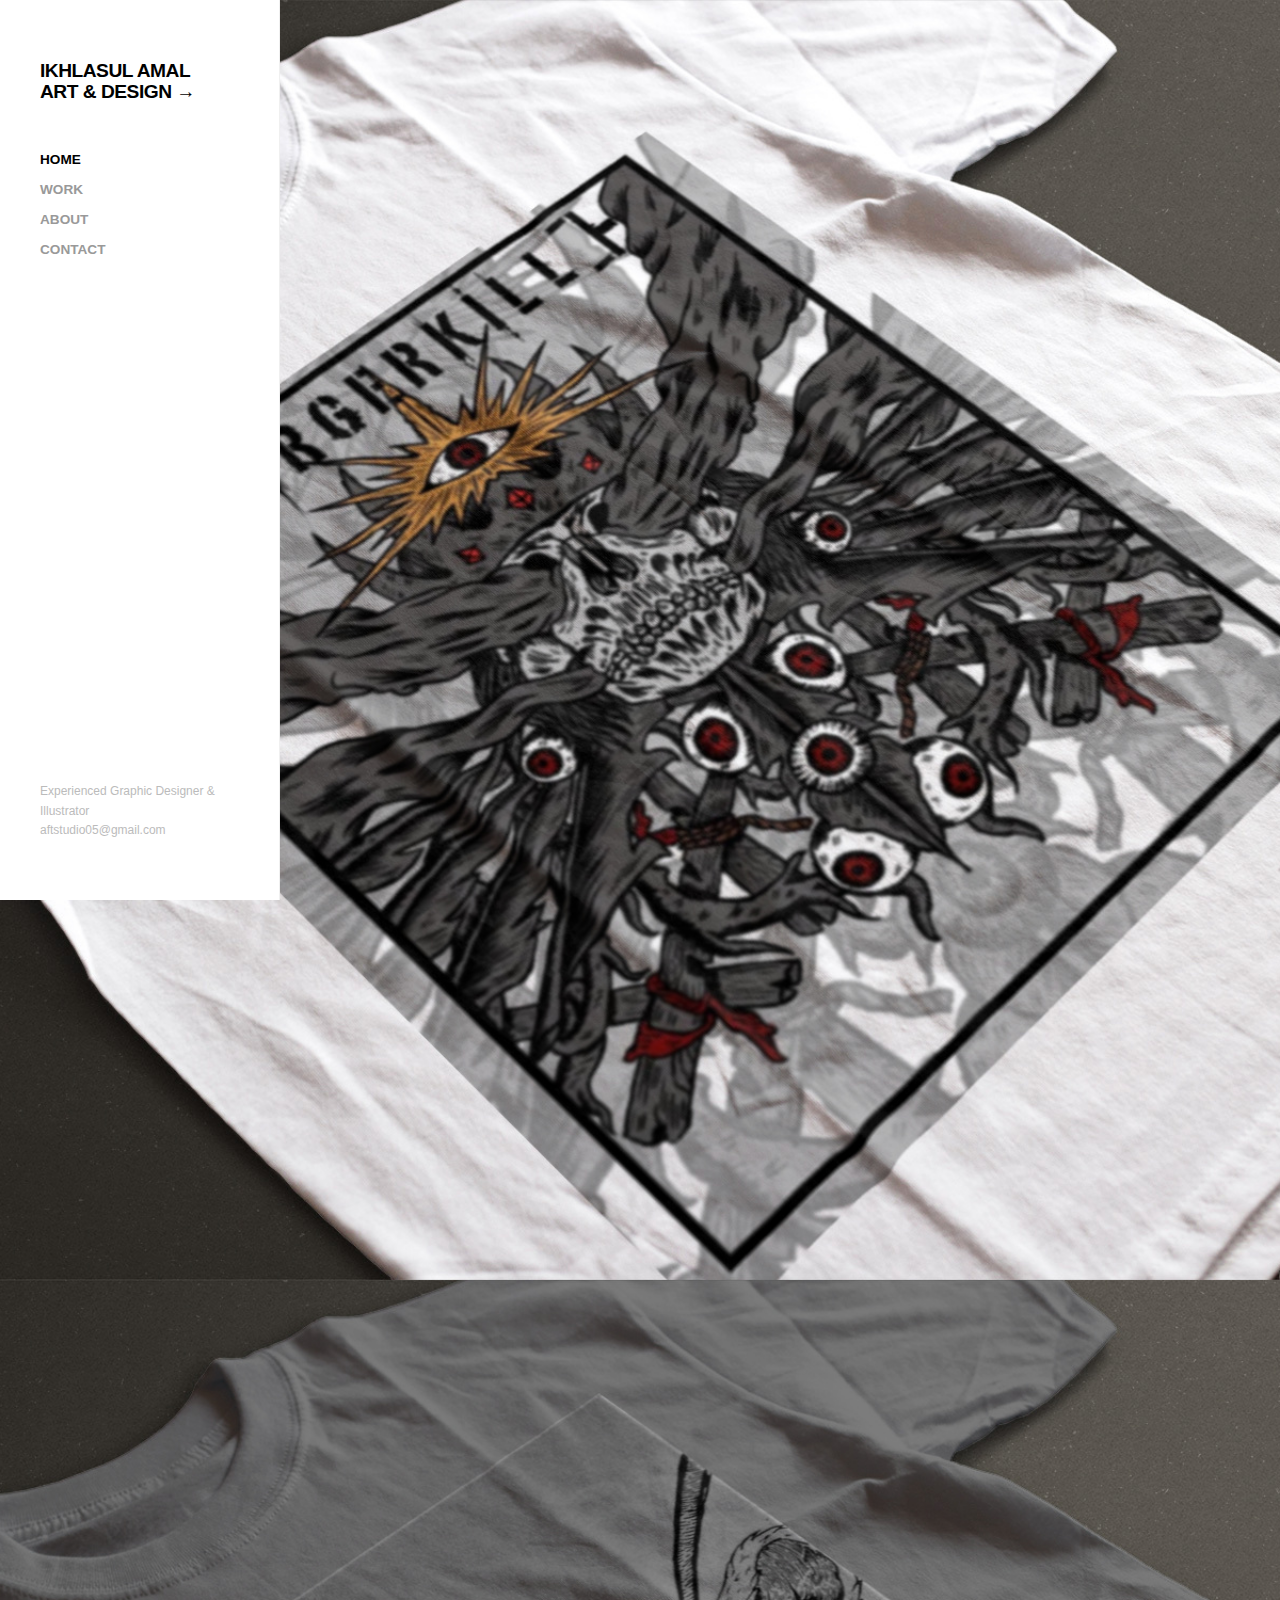
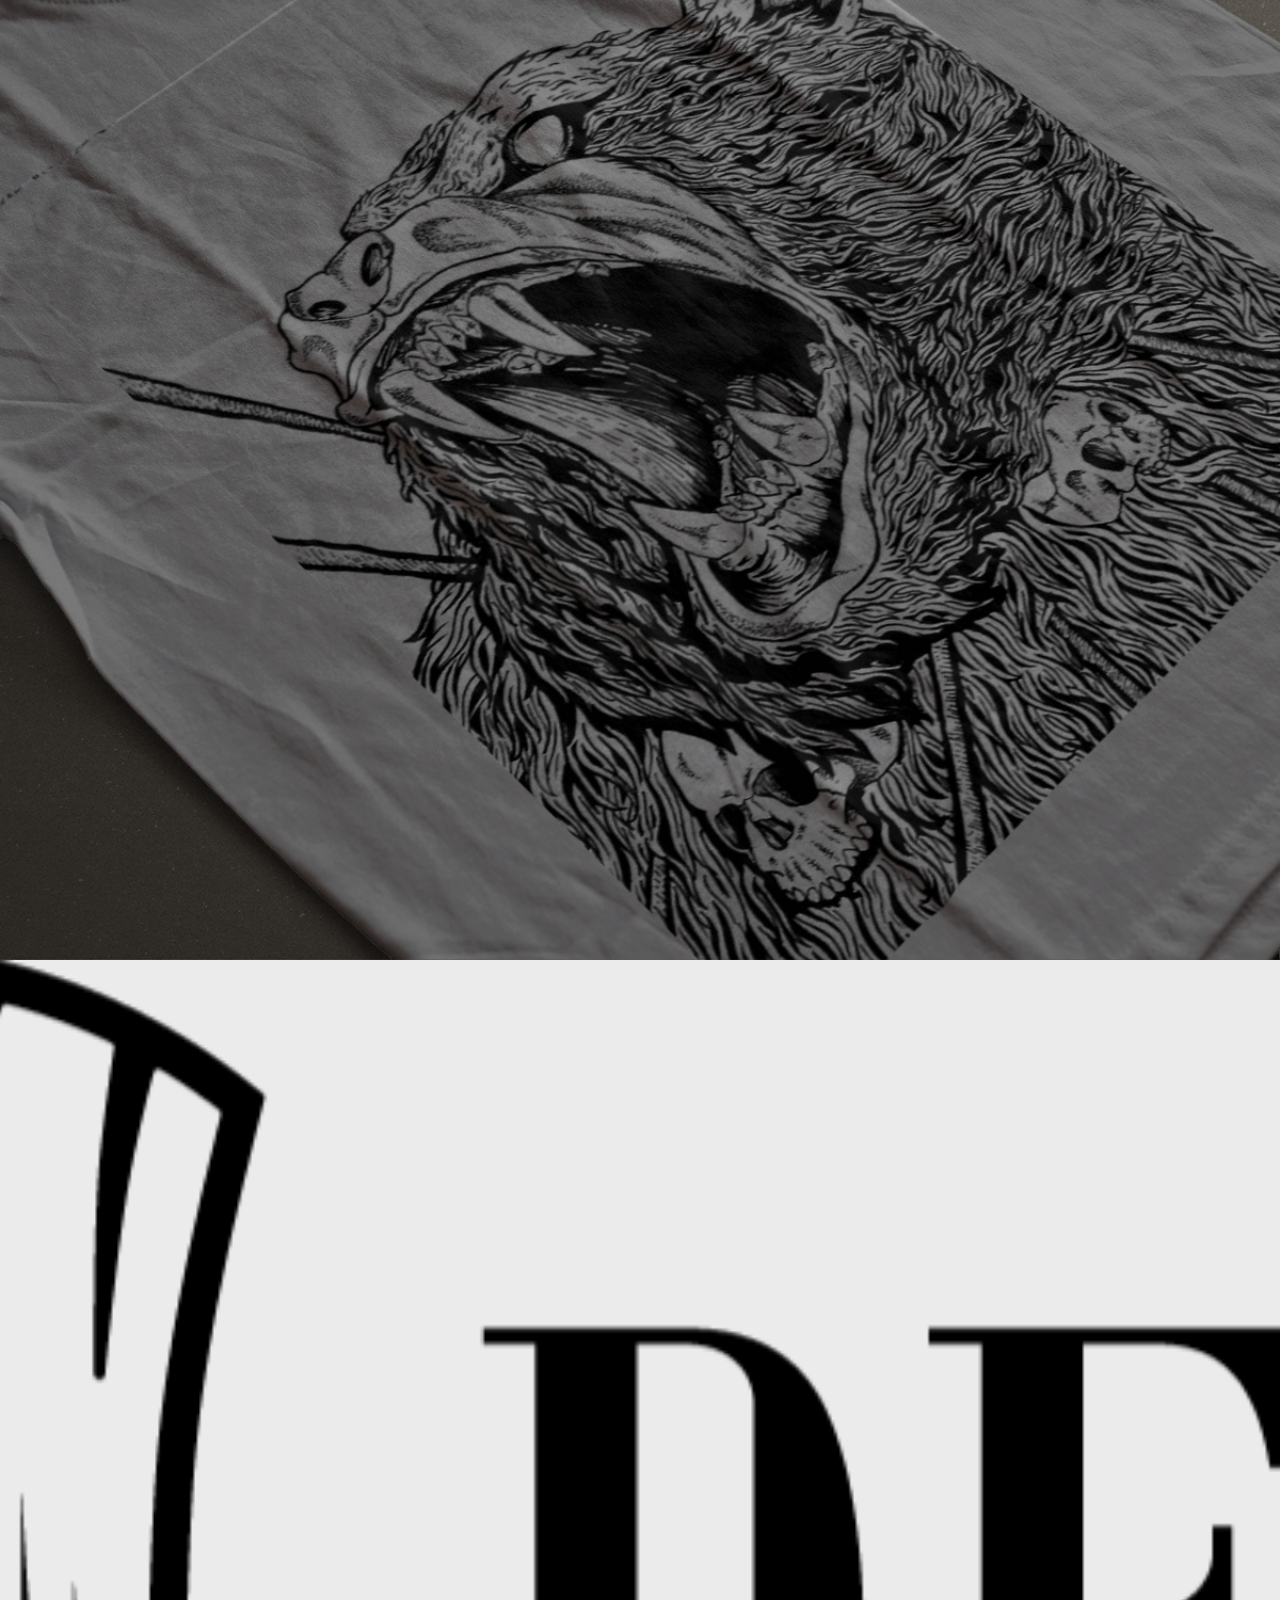
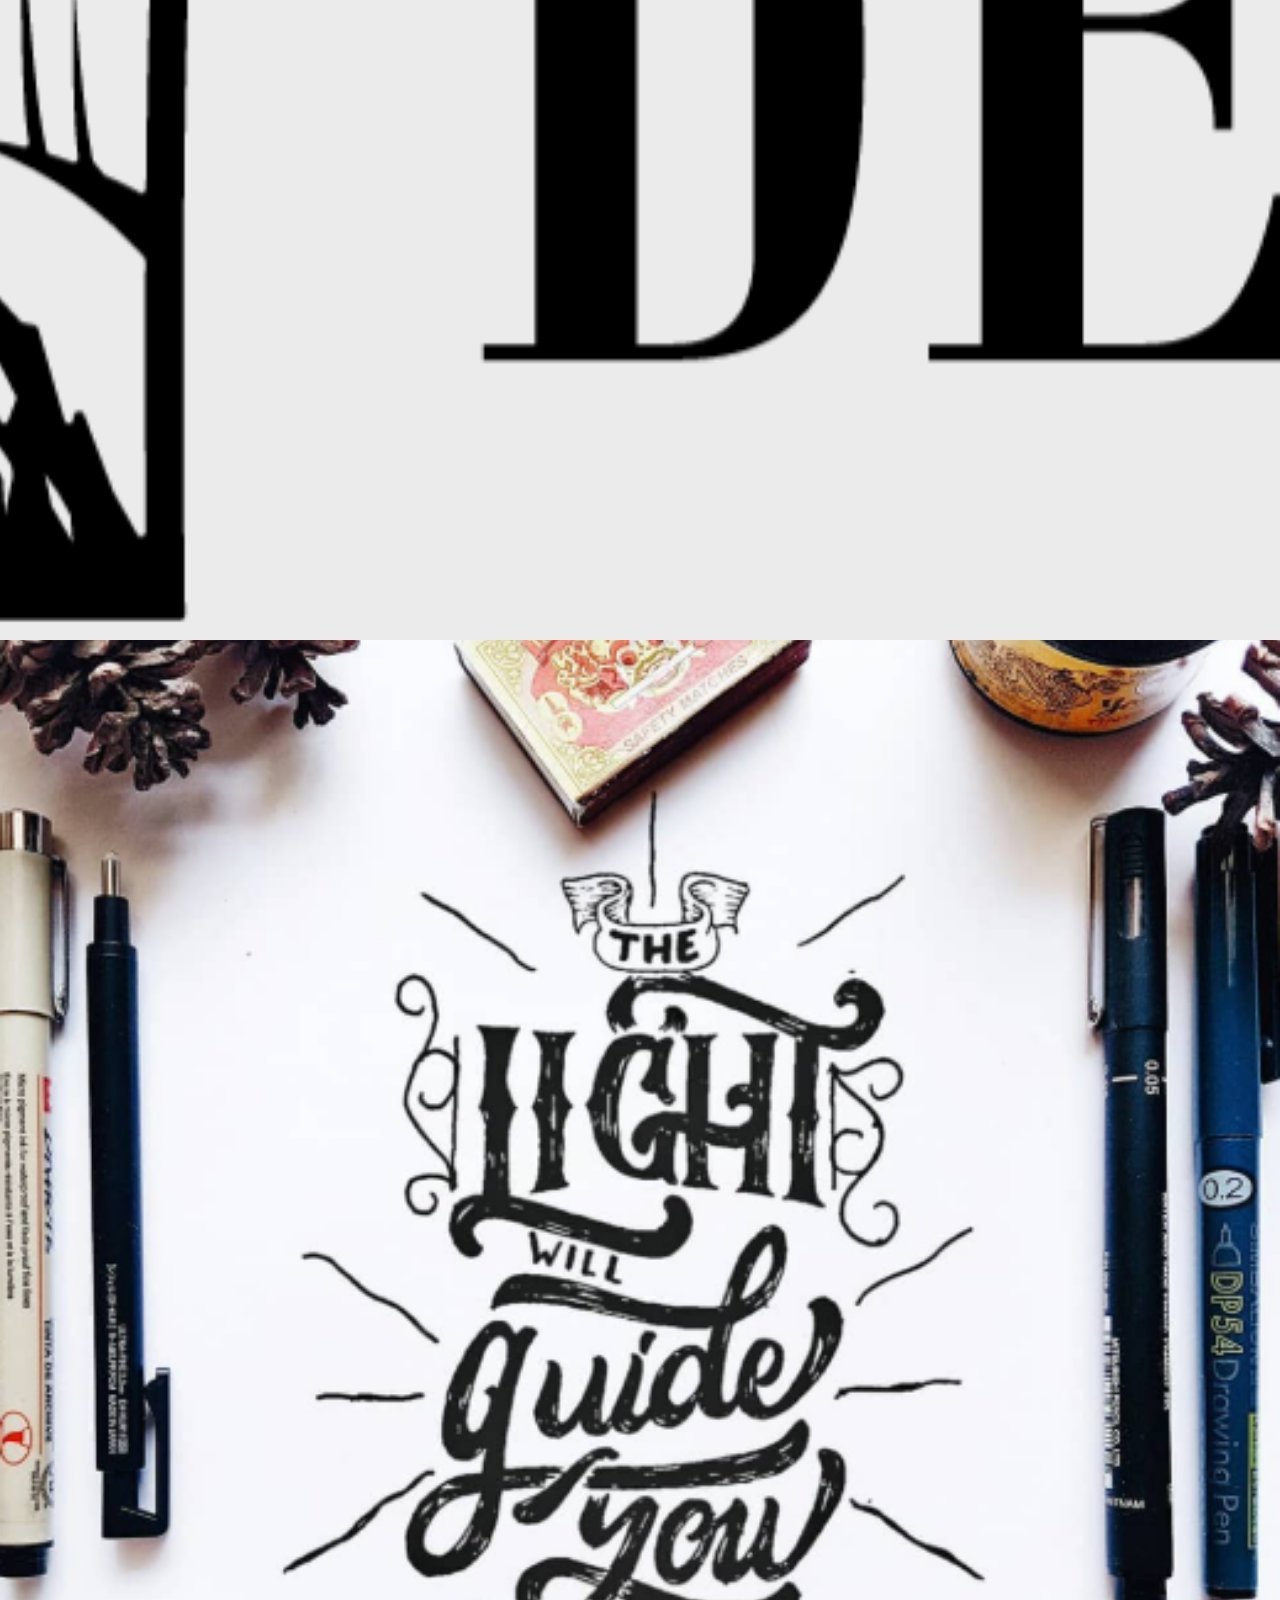
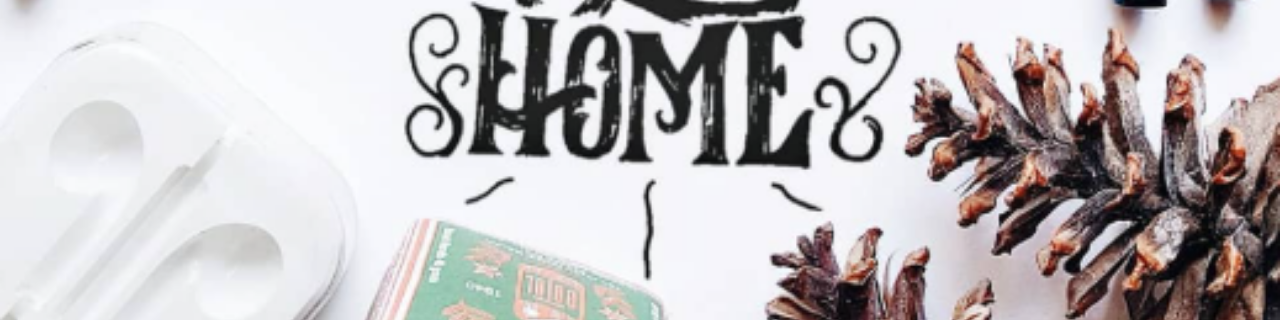
<file: my portfolio/index.html>
<!DOCTYPE html>
<html lang="en">
<head>
    <meta charset="UTF-8">
    <meta name="viewport" content="width=device-width, initial-scale=1.0">
    <title>Ikhlasul Amal | Portfolio</title>
    <link rel="stylesheet" href="style.css">
</head>
<body>

    <aside class="sidebar">
        <div class="sidebar-top">
            <h1 class="brand-name">IKHLASUL AMAL<br>ART & DESIGN →</h1>
            <nav class="nav-links">
                <a href="index.html" class="active">Home</a>
                <a href="work.html">Work</a> <a href="about.html">About</a>
                <a href="contact.html">Contact</a>
            </nav>
        </div>
        
        <div class="sidebar-bottom">
            <p>Experienced Graphic Designer & Illustrator</p>
            <p class="email">aftstudio05@gmail.com</p>
        </div>
    </aside>

    <main class="gallery-container">
        <div class="gallery-item">
            <img src="burgerkill-design.jpg" alt="Burgerkill 25th Anniversary">
            <div class="overlay">
                <div class="project-info">
                    <h3>Burgerkill 25th Anniv</h3>
                    <p>T-Shirt Design Competition Winner</p>
                </div>
            </div>
        </div>
    
        <div class="gallery-item">
            <img src="merchandise-design.jpg" alt="Merchandise Illustration">
            <div class="overlay">
                <div class="project-info">
                    <h3>I With Draw</h3>
                    <p>Merchandise Illustration & Branding</p>
                </div>
            </div>
        </div>
    
        <div class="gallery-item">
            <img src="logo-branding.jpg" alt="Logo Design">
            <div class="overlay">
                <div class="project-info">
                    <h3>Brand Identity</h3>
                    <p>Logo & Visual Content for Startups</p>
                </div>
            </div>
        </div>
    
        <div class="gallery-item">
            <img src="exhibition-work.jpg" alt="Exhibition Design">
            <div class="overlay">
                <div class="project-info">
                    <h3>Typography Exhibition</h3>
                    <p>Event Coordination & Visual Assets</p>
                </div>
            </div>
        </div>
    </main>

</body>
</html>
</file>
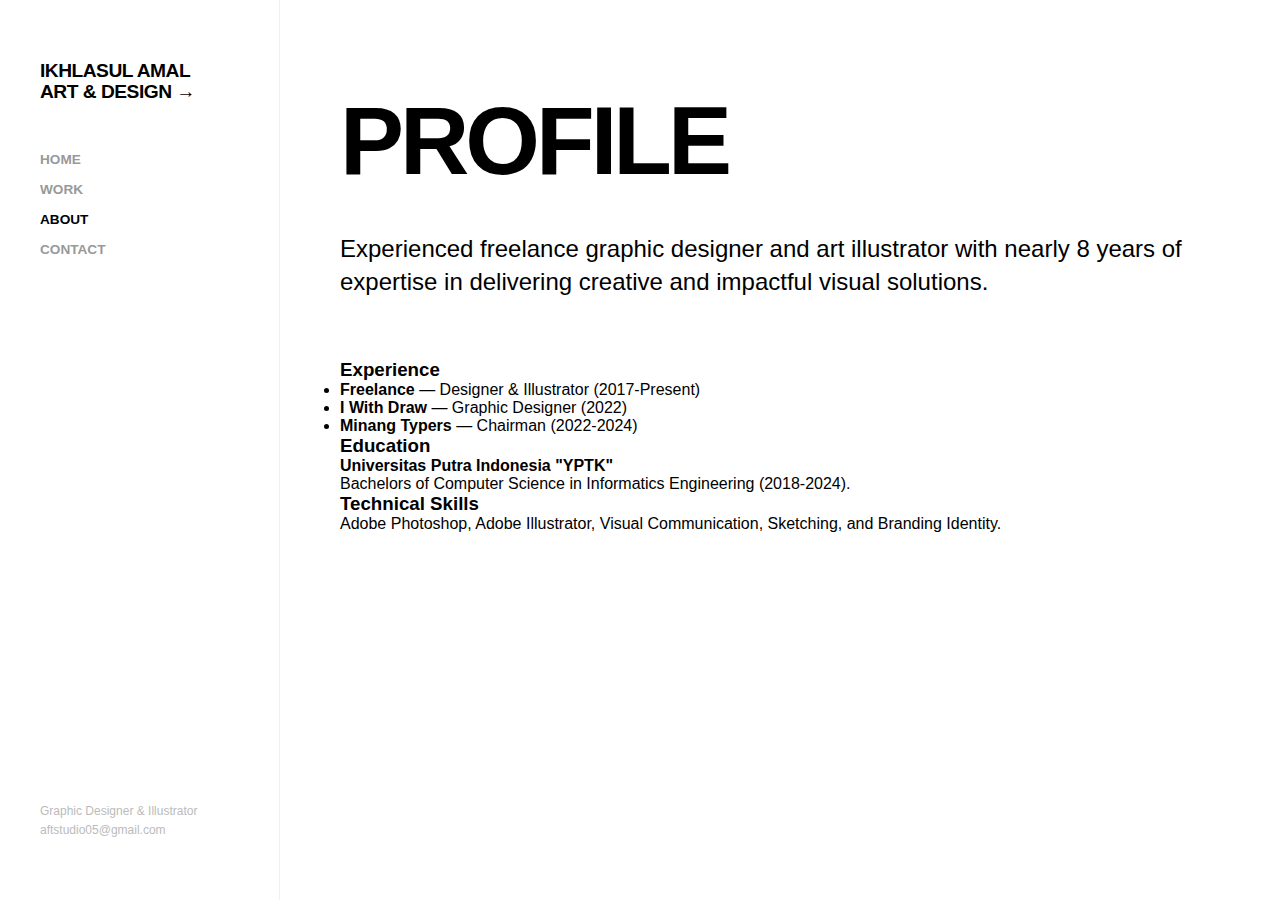
<file: my portfolio/about.html>
<!DOCTYPE html>
<html lang="en">
<head>
    <meta charset="UTF-8">
    <meta name="viewport" content="width=device-width, initial-scale=1.0">
    <title>About | Ikhlasul Amal</title>
    <link rel="stylesheet" href="style.css">
</head>
<body>

    <aside class="sidebar">
        <div class="sidebar-top">
            <h1 class="brand-name">IKHLASUL AMAL<br>ART & DESIGN →</h1>
            <nav class="nav-links">
                <a href="index.html">Home</a>
                <a href="work.html">Work</a>
                <a href="about.html" class="active">About</a>
                <a href="contact.html">Contact</a>
            </nav>
        </div>
        <div class="sidebar-bottom">
            <p>Graphic Designer & Illustrator</p>
            <p class="email">aftstudio05@gmail.com</p>
        </div>
    </aside>

    <main class="main-content">
        <section class="about-section">
            <div class="about-hero">
                <h2 class="huge-text">PROFILE</h2>
                <p class="lead-text">
                    Experienced freelance graphic designer and art illustrator with nearly 8 years of expertise in delivering creative and impactful visual solutions.
                </p>
            </div>

            <div class="about-grid">
                <div class="about-col">
                    <h3>Experience</h3>
                    <ul class="info-list">
                        <li><strong>Freelance</strong> — Designer & Illustrator (2017-Present)</li>
                        <li><strong>I With Draw</strong> — Graphic Designer (2022)</li>
                        <li><strong>Minang Typers</strong> — Chairman (2022-2024)</li>
                    </ul>
                </div>
                <div class="about-col">
                    <h3>Education</h3>
                    <p><strong>Universitas Putra Indonesia "YPTK"</strong><br>
                    Bachelors of Computer Science in Informatics Engineering (2018-2024).</p>
                </div>
            </div>

            <div class="skills-section">
                <h3>Technical Skills</h3>
                <p>Adobe Photoshop, Adobe Illustrator, Visual Communication, Sketching, and Branding Identity.</p>
            </div>
        </section>
    </main>

</body>
</html>
</file>
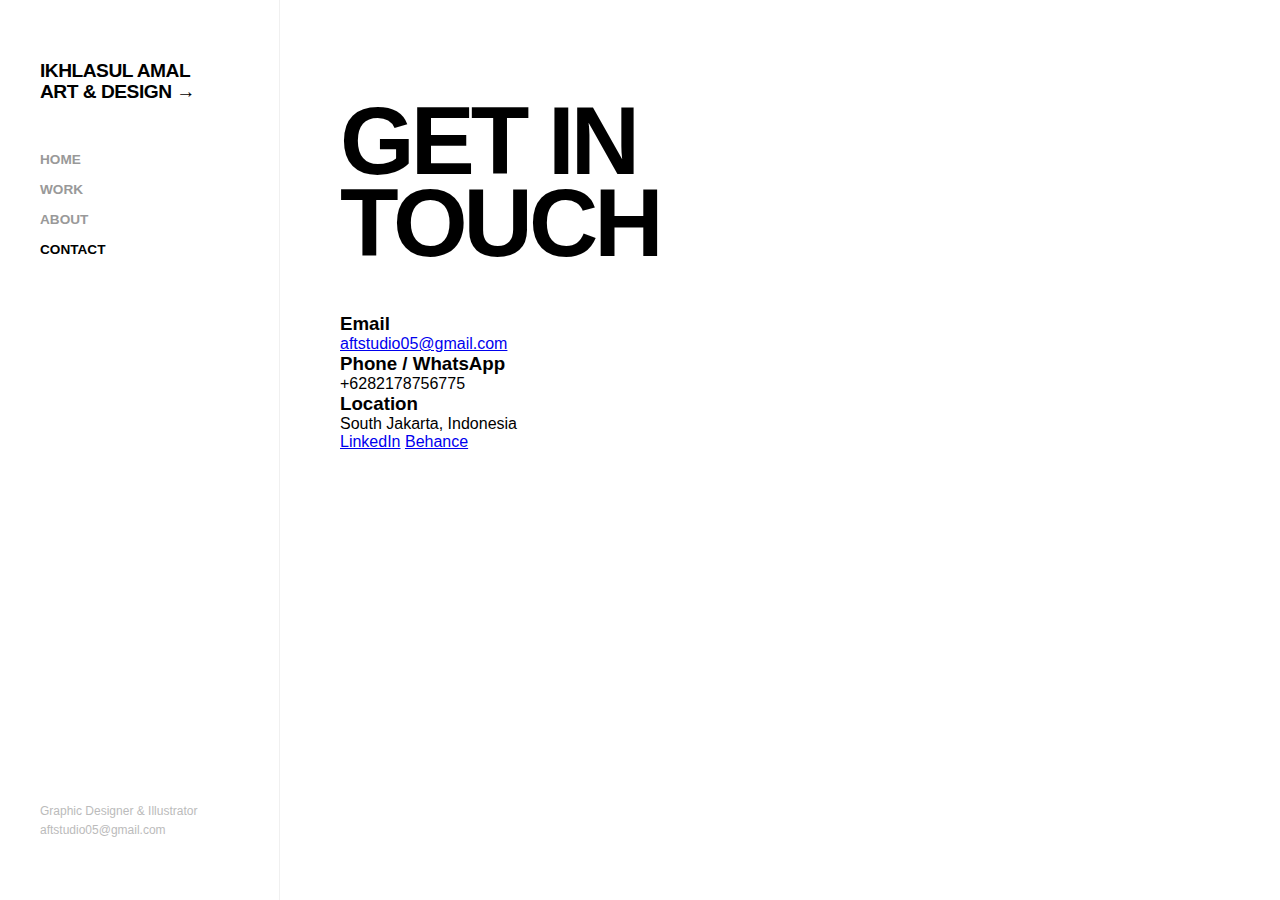
<file: my portfolio/contact.html>
<!DOCTYPE html>
<html lang="en">
<head>
    <meta charset="UTF-8">
    <meta name="viewport" content="width=device-width, initial-scale=1.0">
    <title>Contact | Ikhlasul Amal</title>
    <link rel="stylesheet" href="style.css">
</head>
<body>

    <aside class="sidebar">
        <div class="sidebar-top">
            <h1 class="brand-name">IKHLASUL AMAL<br>ART & DESIGN →</h1>
            <nav class="nav-links">
                <a href="index.html">Home</a>
                <a href="work.html">Work</a>
                <a href="about.html">About</a>
                <a href="contact.html" class="active">Contact</a>
            </nav>
        </div>
        <div class="sidebar-bottom">
            <p>Graphic Designer & Illustrator</p>
            <p class="email">aftstudio05@gmail.com</p>
        </div>
    </aside>

    <main class="main-content">
        <section class="contact-section">
            <h2 class="huge-text">GET IN<br>TOUCH</h2>
            
            <div class="contact-container">
                <div class="contact-item">
                    <h3>Email</h3>
                    <a href="mailto:aftstudio05@gmail.com" class="contact-link">aftstudio05@gmail.com</a> 
                </div>
                
                <div class="contact-item">
                    <h3>Phone / WhatsApp</h3>
                    <p class="contact-link">+6282178756775</p> 
                </div>

                <div class="contact-item">
                    <h3>Location</h3>
                    <p class="contact-link">South Jakarta, Indonesia</p> 
                </div>

                <div class="contact-socials">
                    <a href="https://linkedin.com" target="_blank">LinkedIn</a> 
                    <a href="https://behance.net" target="_blank">Behance</a> 
                </div>
            </div>
        </section>
    </main>

</body>
</html>
</file>
<file: my portfolio/style.css>
/* --- RESET & BASE --- */
* {
    margin: 0;
    padding: 0;
    box-sizing: border-box;
    font-family: 'Helvetica', Arial, sans-serif;
}

body {
    display: flex;
    background-color: #fff;
    min-height: 100vh;
}

/* --- SIDEBAR (Fixed on Left) --- */
.sidebar {
    width: 280px;
    height: 100vh;
    position: fixed;
    left: 0;
    top: 0;
    padding: 60px 40px;
    display: flex;
    flex-direction: column;
    justify-content: space-between;
    border-right: 1px solid #f0f0f0;
    background: #fff;
    z-index: 1000;
}

.brand-name {
    font-size: 1.2rem;
    font-weight: 900;
    line-height: 1.1;
    letter-spacing: -0.5px;
    text-transform: uppercase;
}

.nav-links {
    margin-top: 50px;
}

.nav-links a {
    display: block;
    text-decoration: none;
    color: #999;
    font-size: 0.85rem;
    font-weight: 700;
    text-transform: uppercase;
    margin-bottom: 15px;
    transition: 0.3s;
}

.nav-links a.active, .nav-links a:hover {
    color: #000;
}

.sidebar-bottom {
    font-size: 0.75rem;
    color: #bbb;
    line-height: 1.6;
}

/* --- MAIN CONTENT AREA --- */
.main-content {
    margin-left: 280px; /* Harus sama dengan lebar sidebar */
    width: calc(100% - 280px);
    min-height: 100vh;
}

/* --- WORK PAGE: SECTIONS & GRID --- */
.work-section {
    width: 100%;
    border-bottom: 1px solid #f0f0f0;
}

.category-title {
    padding: 60px 40px 20px 40px;
    font-size: 1.5rem;
    font-weight: 900;
    text-transform: uppercase;
    letter-spacing: 1px;
}

.project-grid {
    display: grid;
    /* Grid otomatis menyesuaikan kolom saat zoom */
    grid-template-columns: repeat(auto-fill, minmax(400px, 1fr));
    gap: 0;
}

.gallery-item {
    position: relative;
    aspect-ratio: 1 / 1;
    overflow: hidden;
    background-color: #f9f9f9;
}

.gallery-item img {
    width: 100%;
    height: 100%;
    object-fit: cover;
    display: block;
    transition: transform 0.8s ease;
}

.gallery-item:hover img {
    transform: scale(1.05);
}

.overlay {
    position: absolute;
    top: 0; left: 0; 
    width: 100%; height: 100%;
    background: rgba(0, 0, 0, 0.8); /* Gelap agar teks terbaca */
    display: flex;
    justify-content: center;
    align-items: center;
    opacity: 0;
    transition: 0.4s ease;
    padding: 30px;
    text-align: center;
}

.project-info h3 {
    color: #fff;
    font-size: 1.1rem;
    text-transform: uppercase;
    letter-spacing: 2px;
    margin-bottom: 10px;
}

.project-info p {
    color: #ccc;
    font-size: 0.75rem;
    text-transform: uppercase;
    letter-spacing: 1px;
}

.gallery-item:hover .overlay {
    opacity: 1;
}

.overlay h3 {
    color: #fff;
    font-size: 1.2rem;
    text-transform: uppercase;
    letter-spacing: 2px;
}

/* --- ABOUT & CONTACT STYLES --- */
.about-section, .contact-section {
    padding: 100px 60px;
    max-width: 1000px;
}

.huge-text {
    font-size: clamp(3rem, 10vw, 6rem);
    font-weight: 900;
    line-height: 0.85;
    letter-spacing: -4px;
    margin-bottom: 50px;
}

.lead-text {
    font-size: 1.5rem;
    line-height: 1.4;
    margin-bottom: 60px;
}

/* --- RESPONSIVE (Mobile) --- */
@media (max-width: 768px) {
    body {
        flex-direction: column;
    }
    .sidebar {
        width: 100%;
        height: auto;
        position: relative;
        padding: 40px 20px;
        border-right: none;
        border-bottom: 1px solid #f0f0f0;
    }
    .main-content {
        margin-left: 0;
        width: 100%;
    }
    .project-grid {
        grid-template-columns: 1fr;
    }
    .huge-text {
        font-size: 4rem;
    }
}
/* Styling untuk Link Judul di halaman Work utama */
.category-link {
    text-decoration: none;
    color: inherit;
    display: inline-block;
    transition: 0.3s;
}

.category-link:hover {
    padding-left: 10px; /* Efek bergeser sedikit saat hover */
    color: #555;
}

/* Styling Halaman Detail Kategori */
.category-header-detail {
    padding: 80px 40px 40px 40px;
}

.back-link {
    text-decoration: none;
    color: #888;
    font-size: 0.8rem;
    font-weight: bold;
    text-transform: uppercase;
    margin-bottom: 20px;
    display: block;
}

.back-link:hover {
    color: #000;
}
.category-header-detail {
    padding: 80px 40px 40px 40px;
}

.back-link {
    text-decoration: none;
    color: #888;
    font-size: 0.8rem;
    font-weight: 700;
    text-transform: uppercase;
    display: block;
    margin-bottom: 20px;
    transition: 0.3s;
}

.back-link:hover {
    color: #000;
}

/* Memastikan grid logo tetap rapi */
.project-grid {
    display: grid;
    grid-template-columns: repeat(auto-fill, minmax(350px, 1fr));
    gap: 1px; /* Garis tipis antar logo */
    background-color: #f0f0f0; 
}
</file>
